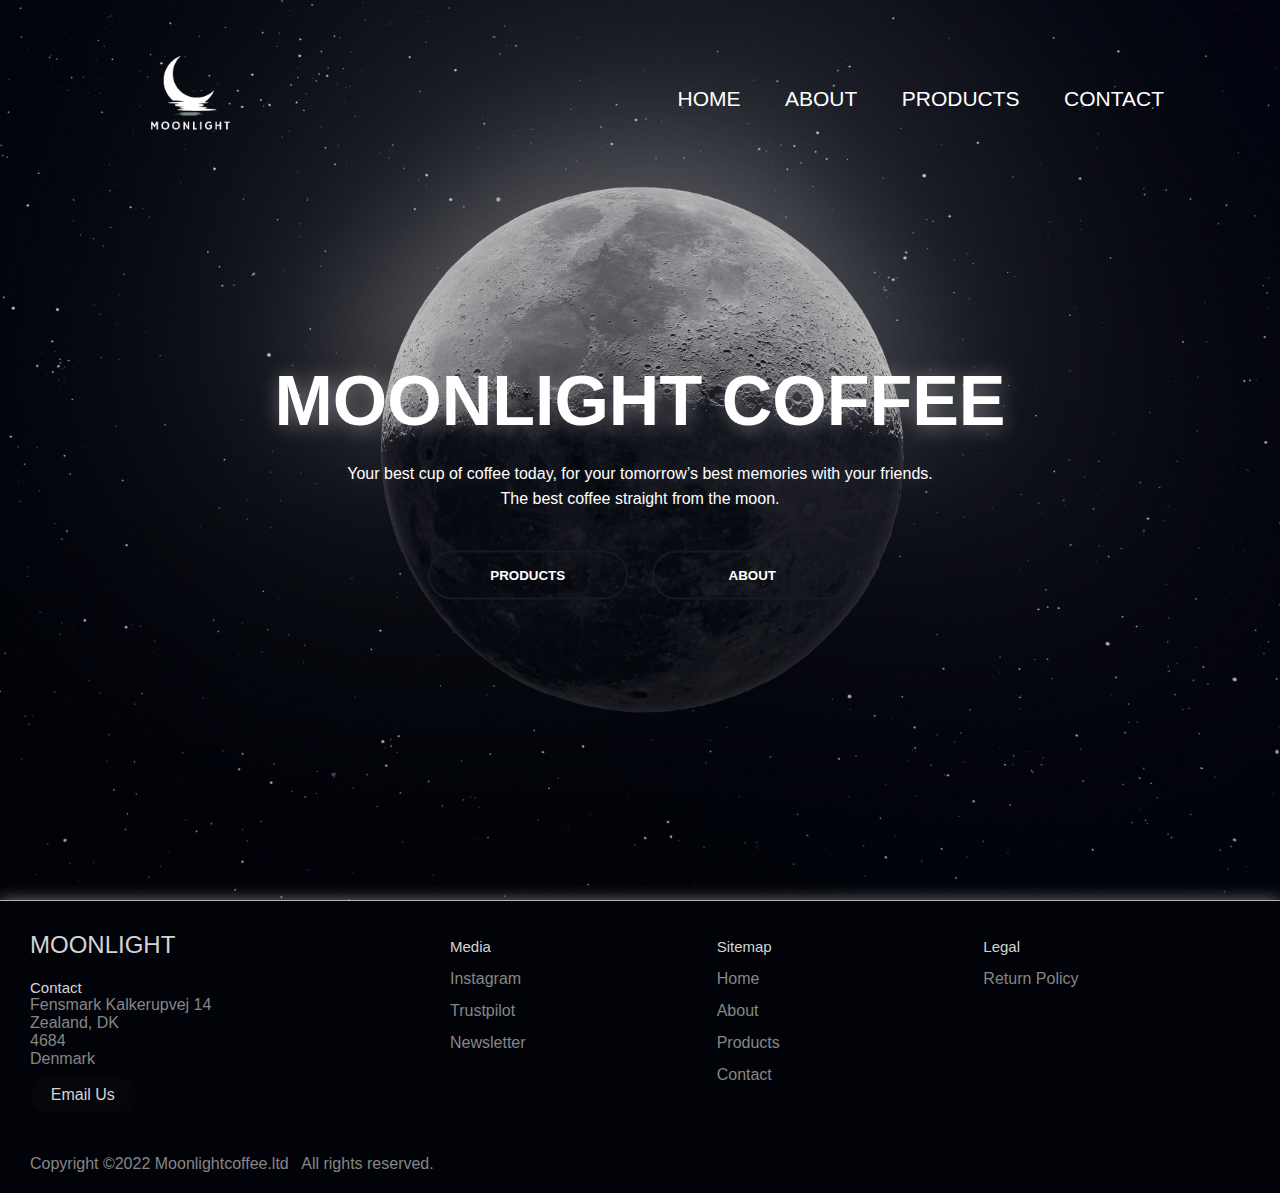
<file: Informatik/index.html>
<!DOCTYPE html>
<!--her starter vores html-->
<html>
<head>
    <!--basic stuff. siger at hjemmesiden skal bruge UTF-8 samt linker til vores style.css file. udover det siger hvad titlen på siden hedder og giver den et icon-->
    <meta charset="UTF-8"> 
    <link rel="stylesheet" href="style.css">
    <title>Home - MoonLight Coffee</title>
    <link rel="icon" href="images/moonlightnonBig.png">
</head>
<body>
    <!-- banner er en class som er en samling over alt på hjemmesiden udover footeren-->
    <div class="banner">
        <!--navvigationsbar top venstre, gør at man kan hoppe i mellem siderne på hjemmesiden-->
        <div class="navbar">
            <img onclick="document.location='index.html'" src="images/moonlightnon.png" class="logo">
            <ul>
                <!--href="" referere til vores forskellige html filler, fungere som hyperlink-->
                <li><a href="index.html">Home</a></li>
                <li><a href="about.html">About</a></li>
                <li><a href="products.html">Products</a></li>
                <li><a href="#autofoot">Contact</a></li>
            </ul>
        </div>
            <!--classen content indholder texten i midten af hjemmesiden samt de to knapper til at skiffte imellem siderne-->
            <div class="content">
                <h1>MOONLIGHT COFFEE</h1>
                <p>Your best cup of coffee today, for your tomorrow’s best memories with your friends.<br>The best coffee straight from the moon. </p>
                <div>
                    <button onclick="document.location='products.html'" type="button"><span></span>PRODUCTS</button>
                    <button onclick="document.location='about.html'" type="button"><span></span>ABOUT</button>
                </div>
            </div>
    </div>
    <!--footer er foden nederest på siden. den indholder information såsom addresse og hyperlinks til socialmedia eller vores email. -->
    <footer class="footer" id="autofoot">
        <div class="footer__addr">
          <h1 class="footer__logo">MoonLight</h1> 
          <h2>Contact</h2>
          <!--information om addresse-->
          <address>
            Fensmark Kalkerupvej 14<br>
            Zealand, DK<br>
            4684<br>
            Denmark<br>  
            <a class="footer__btn" href="mailto:moonlightcoffee.ltd@gmail.com">Email Us</a>
          </address>
        </div>
        <ul class="footer__nav">
          <li class="nav__item">
            <h2 class="nav__title">Media</h2>
            <ul class="nav__ul">
              <li>
                <a href="https://www.instagram.com/moonlightcoffee.ltd/">Instagram</a>
              </li>
              <li>
                <a href="https://www.trustpilot.com/">Trustpilot</a>
              </li>
              <li>
                <!--Newsletter er ikke linket op til noget, men er beholdt i koden som en stub-->
                <a href="#">Newsletter</a>
              </li>
            </ul>
          </li>
          <!--sitemap er en samling af hyperlinks over siden placeret i footeren, de fungere ligesom vores navbar-->
          <li class="nav__item nav__item--extra">
            <h2 class="nav__title">Sitemap</h2>
            <ul class="nav__ul nav__ul--extra">
              <li>
                <a href="index.html">Home</a>
              </li>
              <li>
                <a href="about.html">About</a>
              </li>
              <li>
                <a href="products.html">Products</a>
              </li>
              <li>
                <a href="index.html">Contact</a>
              </li>
            </ul>
          </li>
          <li class="nav__item">
            <h2 class="nav__title">Legal</h2>
            <ul class="nav__ul">
              <li>
                <a href="about.html">Return Policy</a>
              </li>
            </ul>
          </li>
        </ul>
        <!--Copyright over hjemmesiden, skal lige siges vi ikke ejer domainet "moonlightcoffee.com" eller har oprettede et firma ved navn moonlightcoffee.ltd-->
        <div class="legal">
          <p>Copyright &copy;2022 Moonlightcoffee.ltd&nbsp;&nbsp; All rights reserved.</p>
        </div>
      </footer>
</body>
</html>
<!--her slutter vores html-->
</file>
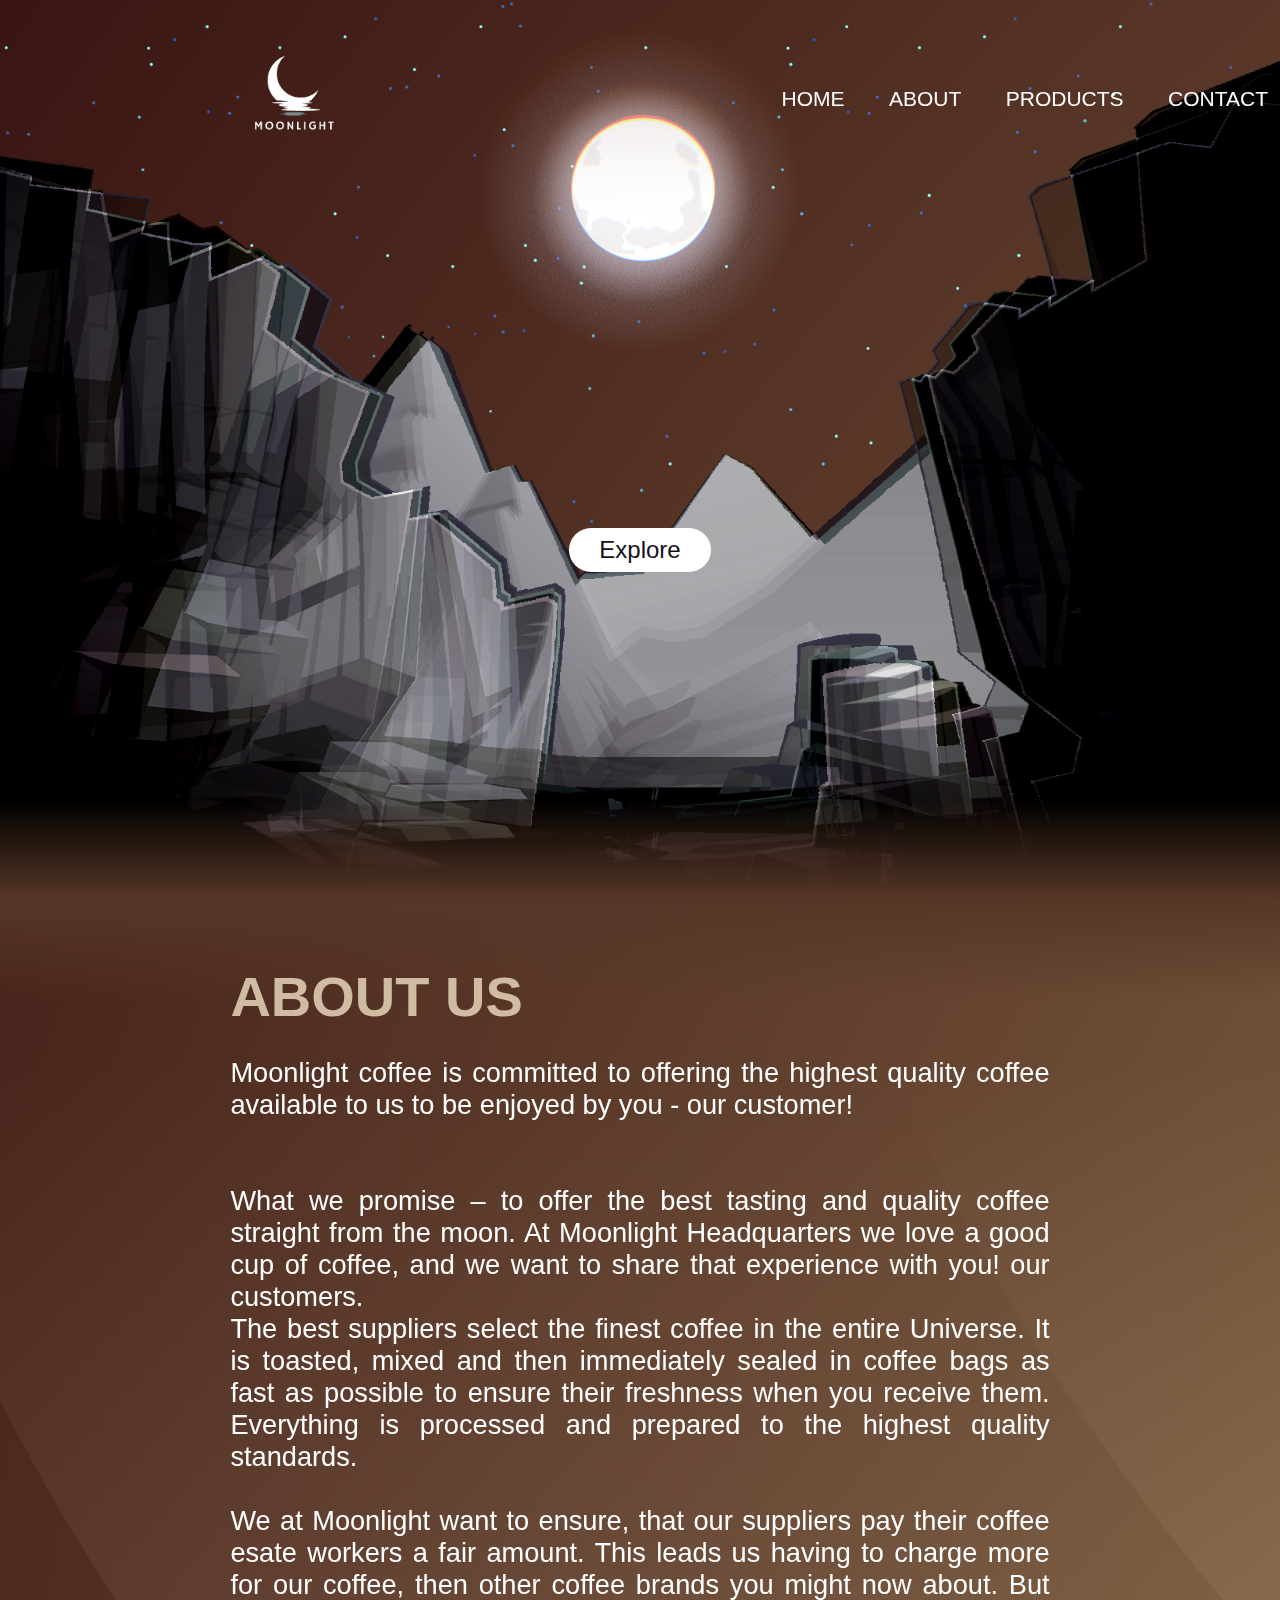
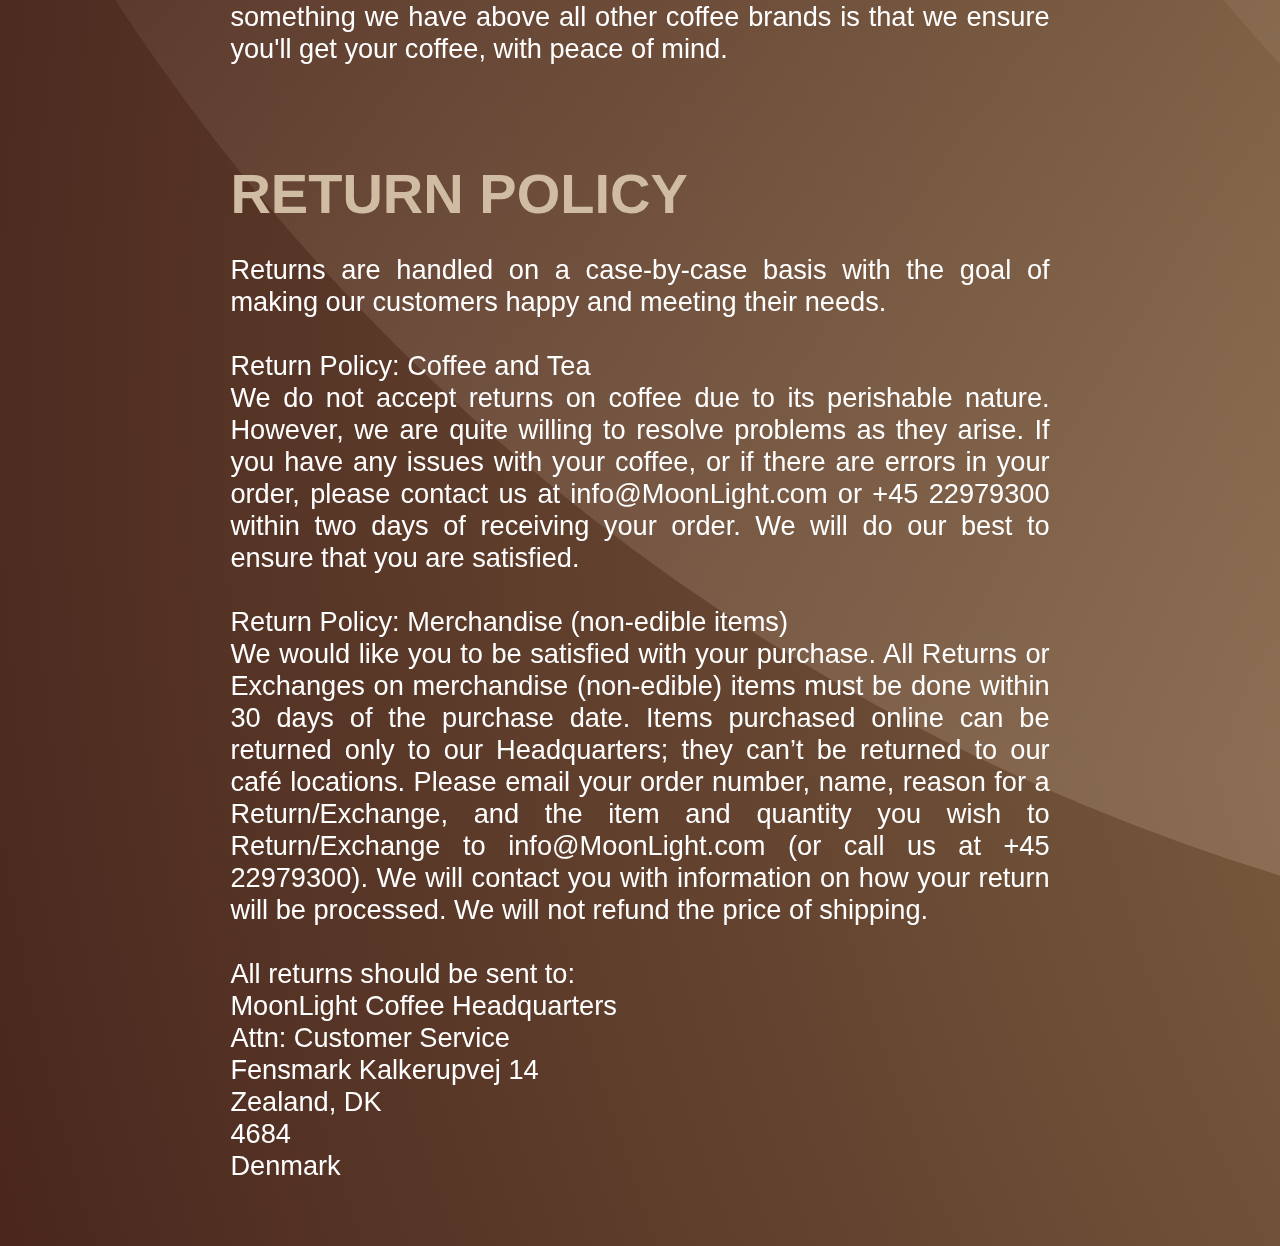
<file: Informatik/about.html>
<!DOCTYPE html>
<!--her starter vores html-->
<html>
<head>
    <!--basic stuff. siger at hjemmesiden skal bruge UTF-8 samt linker til vores style.css file. udover det siger hvad titlen på siden hedder og giver den et icon-->
    <meta charset="UTF-8">
    <link rel="stylesheet" href="aboutStyle.css">
    <link rel="icon" href="images/moonlightnonBig.png">
    <title>About - MoonLight Coffee</title>
</head>
<body>
    <div class="banner">
        <!--navvigationsbar top venstre, gør at man kan hoppe i mellem siderne på hjemmesiden-->
        <div class="navbar" id="header">
            <!--hvis du kliker på logoet så sender den dig til index (altså startsiden)-->
            <img onclick="document.location='index.html'" src="images/moonlightnon.png" class="logo">
            <ul>
                <!--href="" referere til vores forskellige html filler, fungere som hyperlink-->
                <li><a href="index.html">Home</a></li>
                <li><a href="about.html">About</a></li>
                <li><a href="products.html">Products</a></li>
                <li><a href="index.html">Contact</a></li>
            </ul>
        </div>
        <section>
            <img src="images/stars.png" id="stars">
            <img src="images/moon.png" id="moon">
            <img src="images/mountains_behind.png" id="mountains_behind">
            <h2 id="text">MoonLight</h2>
            <a href="#sec" id="btn">Explore</a>
            <img src="images/mountains_front.png" id="mountains_front">
        </section>
        <div class="sec" id="sec">
            <!--masser af text om vores produkter og morale generalt-->
            <h2>About us</h2>
            <br>
            <p>
                Moonlight coffee is committed to offering the highest quality coffee available to us to be enjoyed by you - our customer!<br><br><br>
                What we promise – to offer the best tasting and quality coffee straight from the moon. 
                At Moonlight Headquarters we love a good cup of coffee, and we want to share that experience with you! our customers.<br>
                The best suppliers select the finest coffee in the entire Universe. It is toasted, mixed and then immediately sealed in coffee 
                bags as fast as possible to ensure their freshness when you receive them. Everything is processed and prepared to the highest 
                quality standards.<br><br>
                We at Moonlight want to ensure, that our suppliers pay their coffee esate workers a fair amount. This leads us having to
                charge more for our coffee, then other coffee brands you might now about. But something we have above all other coffee brands
                is that we ensure you'll get your coffee, with peace of mind.<br><br><br><br>
            </p>
                <h2>
                    Return Policy
                </h2>
                <br>
            <p>
                Returns are handled on a case-by-case basis with the goal of making our customers happy and meeting their needs.
                <br><br>
                Return Policy: Coffee and Tea<br>
                We do not accept returns on coffee due to its perishable nature. However, we are quite willing to resolve problems as they arise. 
                If you have any issues with your coffee, or if there are errors in your order, please contact us at info@MoonLight.com or +45 22979300 
                within two days of receiving your order. We will do our best to ensure that you are satisfied.<br><br>
                Return Policy: Merchandise (non-edible items)<br>
                We would like you to be satisfied with your purchase. All Returns or Exchanges on merchandise (non-edible) items must be done within 30 days 
                of the purchase date. Items purchased online can be returned only to our Headquarters; they can’t be returned to our café locations. Please 
                email your order number, name, reason for a Return/Exchange, and the item and quantity you wish to Return/Exchange to info@MoonLight.com 
                (or call us at +45 22979300). We will contact you with information on how your return will be processed. We will not refund the price of shipping.
                <br><br>
                All returns should be sent to:<br>
                MoonLight Coffee Headquarters<br>
                Attn: Customer Service<br>
                Fensmark Kalkerupvej 14<br>
                Zealand, DK<br>
                4684<br>
                Denmark
            </p>
        </div>

        <script>
            // variabler som vi bruger til at ændre deres position
            let stars = document.getElementById("stars");
            let moon = document.getElementById("moon");
            let mountains_behind = document.getElementById("mountains_behind");
            let text = document.getElementById("text");
            let btn = document.getElementById("btn");
            let mountains_front = document.getElementById("mountains_front");
            let header = document.getElementById("header");
            // hvis man bruge mussehjulet så køre functionen
            window.addEventListener("scroll", function(){
                // value er det samme som mussehjulets y værdi så op et negativt og ned er positivt
                let value = window.scrollY;
                // bestemmer hvad vores variabler skal gørem i det her tilfæde gange værdien af vores musse input med 0.35 + px for at kunne få den værdi i px så man kan bruge den til at rykke vores grafiske komponeter.
                stars.style.left = value * 0.35 + "px";
                moon.style.top = value * 1.05 + "px";
                mountains_behind.style.top = value * 0.5 + "px";
                mountains_front.style.top = value * 0 + "px";
                text.style.marginRight = value * 3 + "px";
                text.style.marginTop = value * 1.4 + "px";
                btn.style.marginTop = value * 1.6 + "px";
                header.style.top = value * 0.5 + "px";
            })
        </script>
    </div>
</body>
</html>
</file>
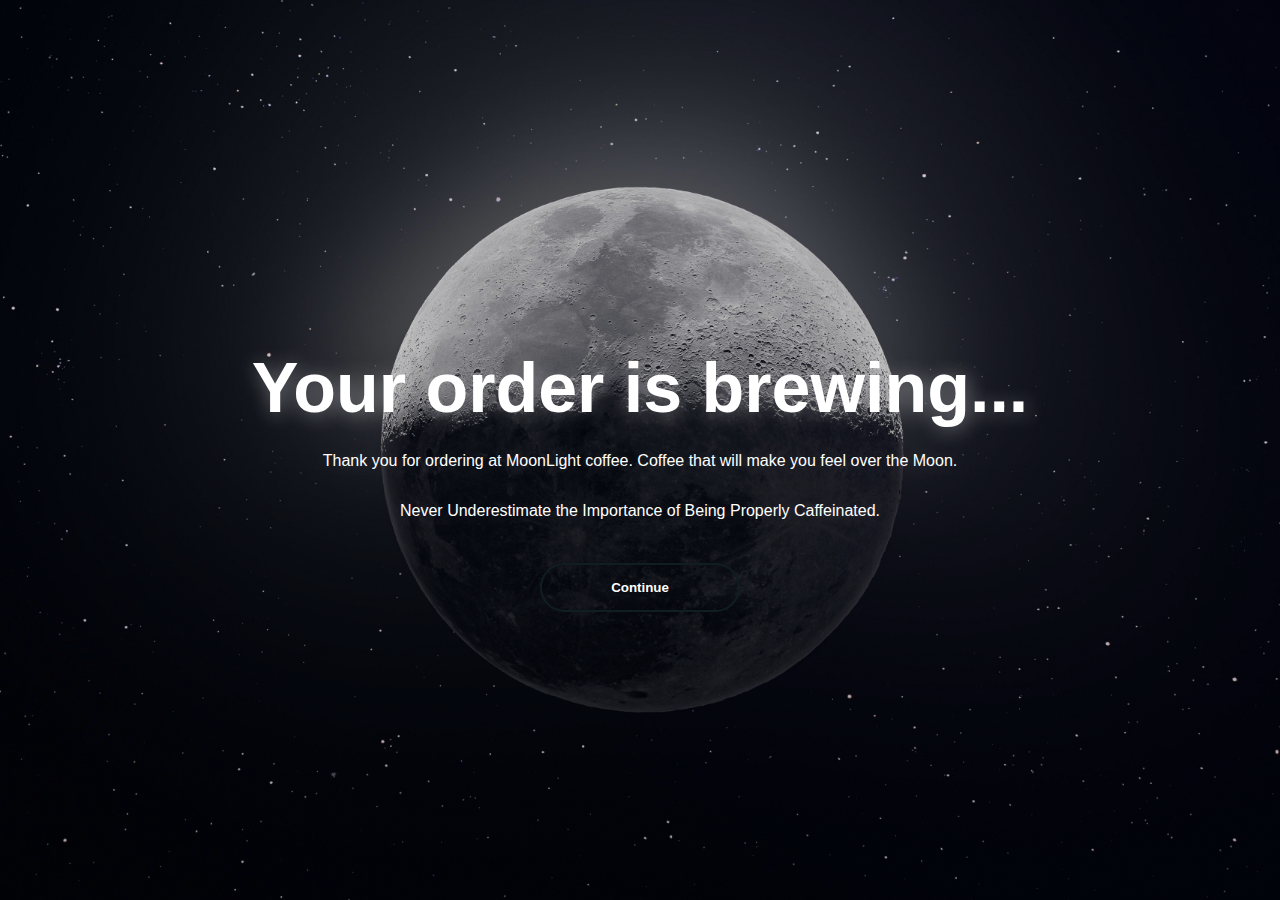
<file: Informatik/confirmation.html>
<!DOCTYPE html>
<html>
<head>
    <meta charset="UTF-8"> 
    <link rel="stylesheet" href="style.css">
    <link rel="icon" href="images/moonlightnonBig.png">
    <title>Home - MoonLight Coffee</title>
</head>
<body>
    <div class="banner">
            <div class="content">
                <h1>Your order is brewing...</h1>
                <p>Thank you for ordering at MoonLight coffee. Coffee that will make you feel over the Moon. <br><br> Never Underestimate the Importance of Being Properly Caffeinated.</p>
                <div>
                    <button onclick="document.location='index.html'" type="button"><span></span>Continue</button>
                </div>
            </div>
    </div>
</body>
</html>
</file>
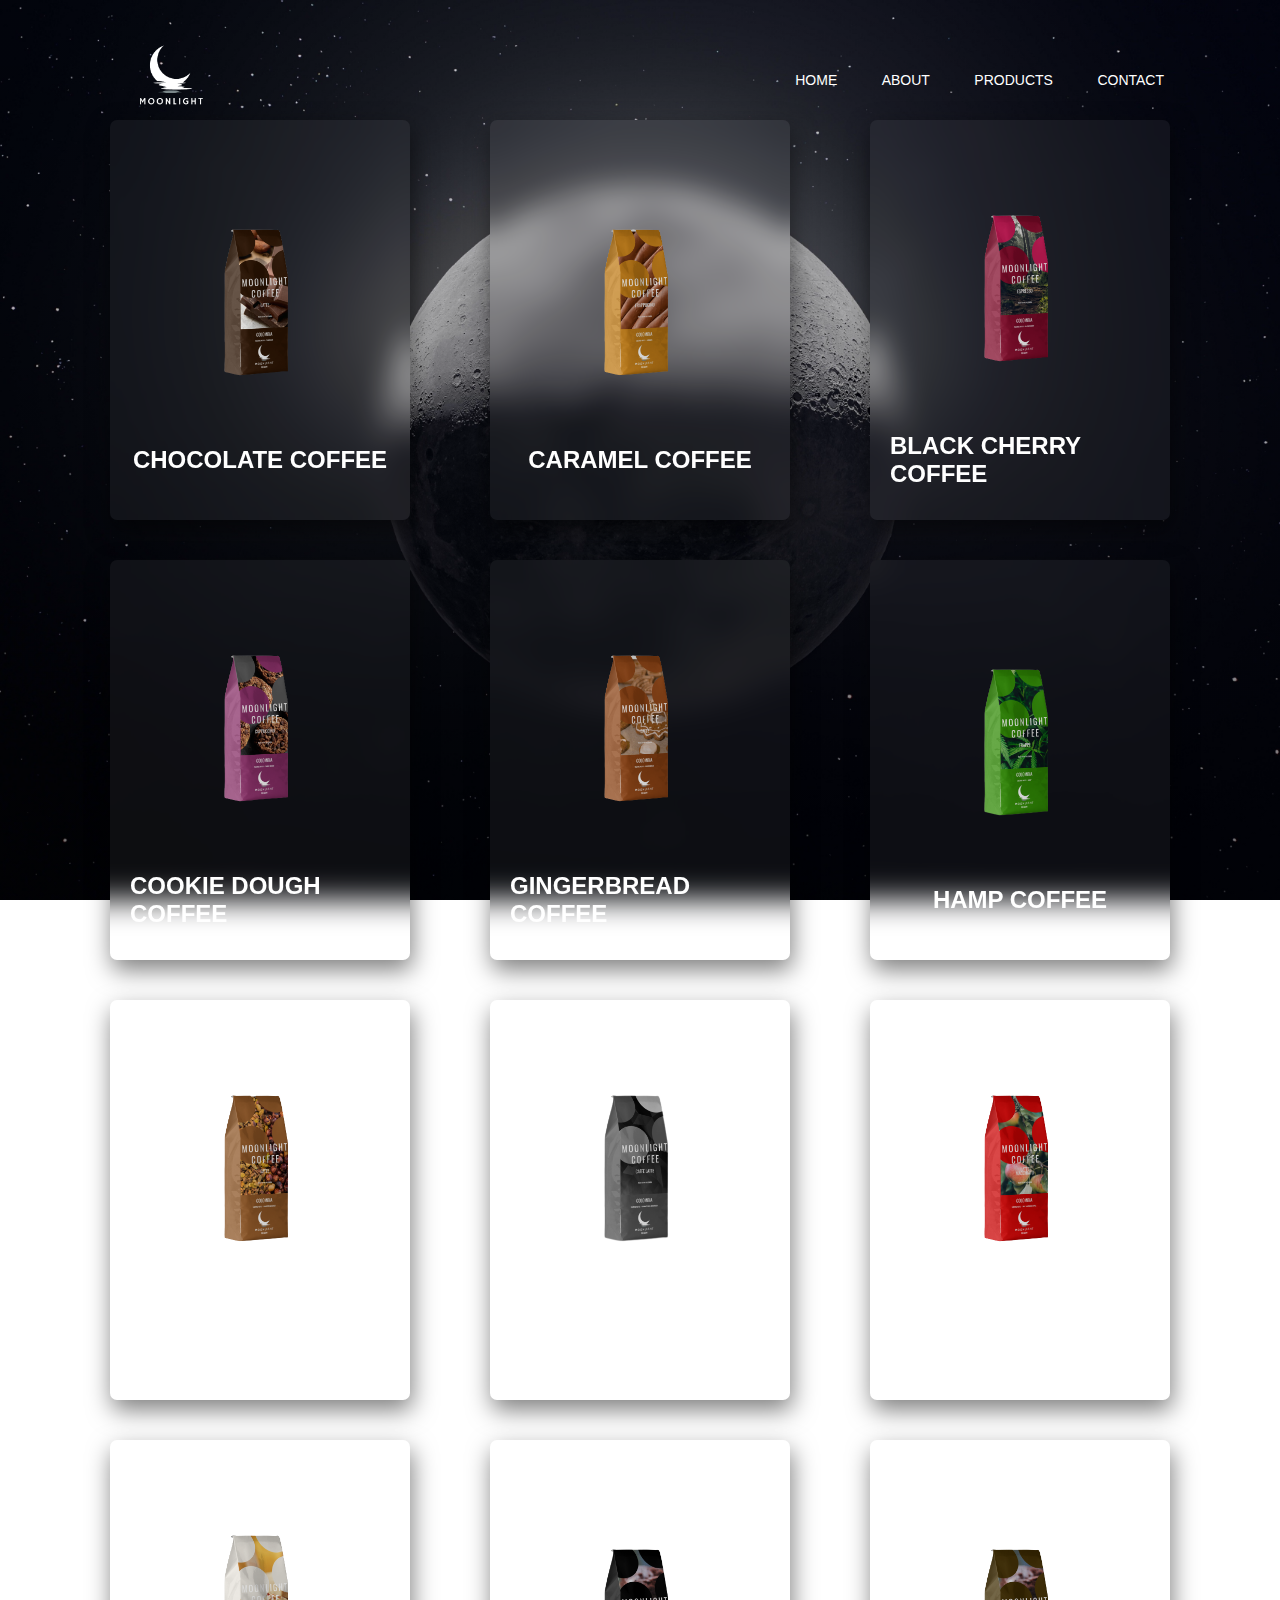
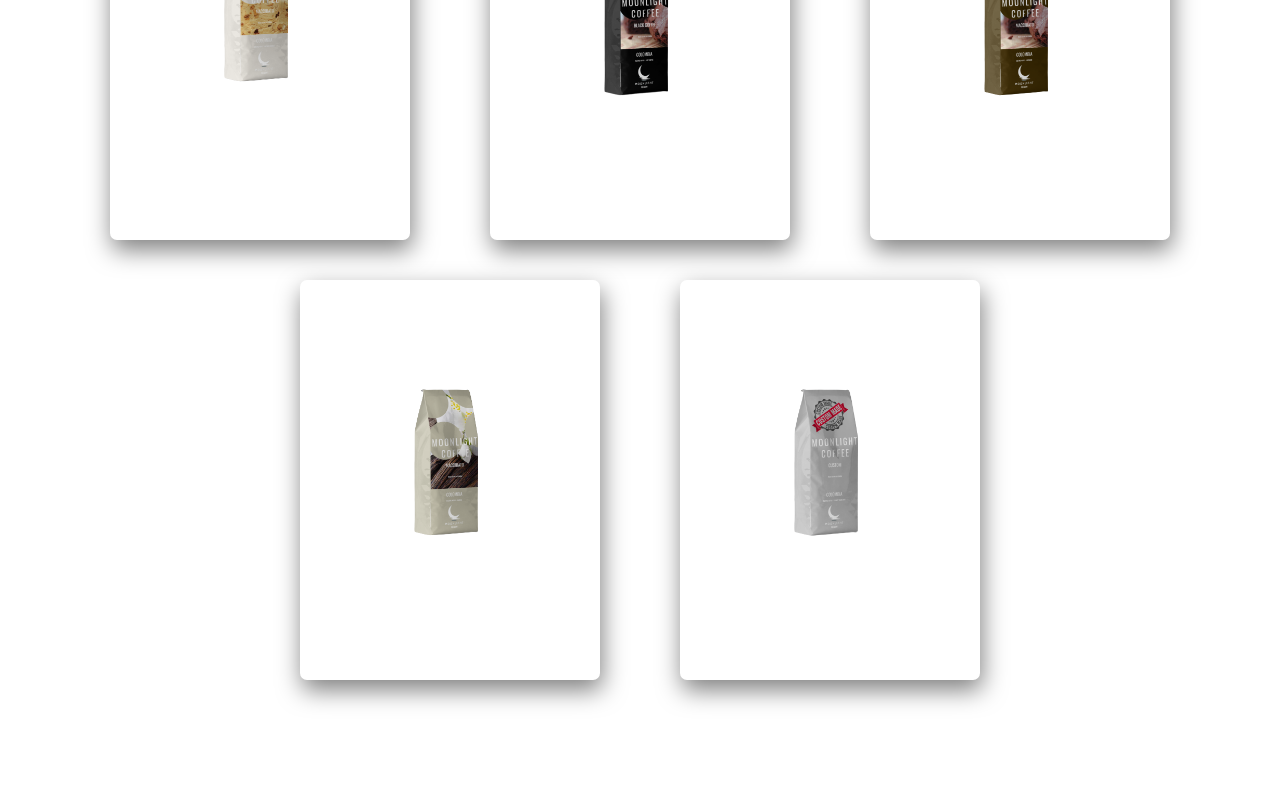
<file: Informatik/products.html>
<!DOCTYPE html>
<!--her starter vores html-->
<html>
<head>
    <!--basic stuff. siger at hjemmesiden skal bruge UTF-8 samt linker til vores style.css file. udover det siger hvad titlen på siden hedder og giver den et icon-->
    <meta charset="UTF-8">
    <link rel="stylesheet" href="styleProduct.css">
    <link rel="icon" href="images/moonlightnonBig.png">
    <title>Procucts - MoonLight Coffee</title>
    <div class="banner">
        <!--navvigationsbar top venstre, gør at man kan hoppe i mellem siderne på hjemmesiden-->
        <div class="navbar">
            <!--hvis du kliker på logoet så sender den dig til index (altså startsiden)-->
            <img onclick="href='index.html'" src="images/moonlightnon.png" class="logo">
            <ul>
                <!--href="" referere til vores forskellige html filler, fungere som hyperlink-->
                <li><a href="index.html">Home</a></li>
                <li><a href="about.html">About</a></li>
                <li><a href="products.html">Products</a></li>
                <li><a href="index.html">Contact</a></li>
            </ul>
        </div>
    </div>
</head>
<body>
    <section>
        <!--her er der en masse divs så man nemmere kan holde styr og manipulere med med de forskellige classes-->
        <div class="container">
            <div class="card">
                <div class="imgBx">
                    <img src="images/coffe_chocolate.png" alt="chocolate coffee">
                    <h2>chocolate coffee</h2>
                </div>
                <div class="content">
                    <div class="size">
                        <h3>Size:</h3>
                        <span>S</span>
                        <span>M</span>
                        <span>L</span>
                        <span>XL</span>
                    </div>
                    <div class="taste">
                        <h3>Taste:</h3>
                        <span></span>
                        <span></span>
                        <span></span>
                    </div>
                    <a href="confirmation.html">Order Now</a>
                </div>
            </div>
            <!--det samme bare en ny kaffe-->
            <div class="card">
                <div class="imgBx">
                    <img src="images/coffe_caramel.png" alt="caramel coffee">
                    <h2>caramel coffee</h2>
                </div>
                <div class="content">
                    <div class="size">
                        <h3>Size:</h3>
                        <span>S</span>
                        <span>M</span>
                        <span>L</span>
                        <span>XL</span>
                    </div>
                    <div class="taste">
                        <h3>Taste:</h3>
                        <span></span>
                        <span></span>
                        <span></span>
                    </div>
                    <a href="confirmation.html">Order Now</a>
                </div>
            </div>
            <!--det samme bare en ny kaffe-->
            <div class="card">
                <div class="imgBx">
                    <img src="images/coffe_black_cherry.png" alt="black cherry coffee">
                    <h2>black cherry coffee</h2>
                </div>
                <div class="content">
                    <div class="size">
                        <h3>Size:</h3>
                        <span>S</span>
                        <span>M</span>
                        <span>L</span>
                        <span>XL</span>
                    </div>
                    <div class="taste">
                        <h3>Taste:</h3>
                        <span></span>
                        <span></span>
                        <span></span>
                    </div>
                    <a href="confirmation.html">Order Now</a>
                </div>
            </div>
            <!--det samme bare en ny kaffe-->
            <div class="card">
                <div class="imgBx">
                    <img src="images/coffe_cookie_dough.png" alt="cookie dough coffee">
                    <h2>cookie dough coffee</h2>
                </div>
                <div class="content">
                    <div class="size">
                        <h3>Size:</h3>
                        <span>S</span>
                        <span>M</span>
                        <span>L</span>
                        <span>XL</span>
                    </div>
                    <div class="taste">
                        <h3>Taste:</h3>
                        <span></span>
                        <span></span>
                        <span></span>
                    </div>
                    <a href="confirmation.html">Order Now</a>
                </div>
            </div>
            <!--det samme bare en ny kaffe-->
            <div class="card">
                <div class="imgBx">
                    <img src="images/coffe_gingerbread.png" alt="gingerbread coffee">
                    <h2>gingerbread coffee</h2>
                </div>
                <div class="content">
                    <div class="size">
                        <h3>Size:</h3>
                        <span>S</span>
                        <span>M</span>
                        <span>L</span>
                        <span>XL</span>
                    </div>
                    <div class="taste">
                        <h3>Taste:</h3>
                        <span></span>
                        <span></span>
                        <span></span>
                    </div>
                    <a href="confirmation.html">Order Now</a>
                </div>
            </div>
            <!--det samme bare en ny kaffe-->
            <div class="card">
                <div class="imgBx">
                    <img src="images/coffe_hamp.png" alt="hamp coffee">
                    <h2>hamp coffee</h2>
                </div>
                <div class="content">
                    <div class="size">
                        <h3>Size:</h3>
                        <span>S</span>
                        <span>M</span>
                        <span>L</span>
                        <span>XL</span>
                    </div>
                    <div class="taste">
                        <h3>Taste:</h3>
                        <span></span>
                        <span></span>
                        <span></span>
                    </div>
                    <a href="confirmation.html">Order Now</a>
                </div>
            </div>
            <!--det samme bare en ny kaffe-->
            <div class="card">
                <div class="imgBx">
                    <img src="images/coffe_roasted_hazelnut.png" alt="roasted hazelnut coffee">
                    <h2>roasted hazelnut coffee</h2>
                </div>
                <div class="content">
                    <div class="size">
                        <h3>Size:</h3>
                        <span>S</span>
                        <span>M</span>
                        <span>L</span>
                        <span>XL</span>
                    </div>
                    <div class="taste">
                        <h3>Taste:</h3>
                        <span></span>
                        <span></span>
                        <span></span>
                    </div>
                    <a href="confirmation.html">Order Now</a>
                </div>
            </div>
            <!--det samme bare en ny kaffe-->
            <div class="card">
                <div class="imgBx">
                    <img src="images/coffe_rockmelon_cinnamon.png" alt="rockmelon & cinnamon coffee">
                    <h2>rockmelon & cinnamon coffee</h2>
                </div>
                <div class="content">
                    <div class="size">
                        <h3>Size:</h3>
                        <span>S</span>
                        <span>M</span>
                        <span>L</span>
                        <span>XL</span>
                    </div>
                    <div class="taste">
                        <h3>Taste:</h3>
                        <span></span>
                        <span></span>
                        <span></span>
                    </div>
                    <a href="confirmation.html">Order Now</a>
                </div>
            </div>
            <!--det samme bare en ny kaffe-->
            <div class="card">
                <div class="imgBx">
                    <img src="images/coffe_true_american_apple.png" alt="true american apple coffee">
                    <h2>true american apple coffee</h2>
                </div>
                <div class="content">
                    <div class="size">
                        <h3>Size:</h3>
                        <span>S</span>
                        <span>M</span>
                        <span>L</span>
                        <span>XL</span>
                    </div>
                    <div class="taste">
                        <h3>Taste:</h3>
                        <span></span>
                        <span></span>
                        <span></span>
                    </div>
                    <a href="confirmation.html">Order Now</a>
                </div>
            </div>
            <!--det samme bare en ny kaffe-->
            <div class="card">
                <div class="imgBx">
                    <img src="images/coffe_french_nougat.png" alt="french nougat coffee">
                    <h2>french nougat coffee</h2>
                </div>
                <div class="content">
                    <div class="size">
                        <h3>Size:</h3>
                        <span>S</span>
                        <span>M</span>
                        <span>L</span>
                        <span>XL</span>
                    </div>
                    <div class="taste">
                        <h3>Taste:</h3>
                        <span></span>
                        <span></span>
                        <span></span>
                    </div>
                    <a href="confirmation.html">Order Now</a>
                </div>
            </div>
            <!--det samme bare en ny kaffe-->
            <div class="card">
                <div class="imgBx">
                    <img src="images/coffe_black.png" alt="black coffee">
                    <h2>black coffee</h2>
                </div>
                <div class="content">
                    <div class="size">
                        <h3>Size:</h3>
                        <span>S</span>
                        <span>M</span>
                        <span>L</span>
                        <span>XL</span>
                    </div>
                    <div class="taste">
                        <h3>Taste:</h3>
                        <span></span>
                        <span></span>
                        <span></span>
                    </div>
                    <a href="confirmation.html">Order Now</a>
                </div>
            </div>
            <!--det samme bare en ny kaffe-->
            <div class="card">
                <div class="imgBx">
                    <img src="images/coffe_brownie.png" alt="brownie coffee">
                    <h2>brownie coffee</h2>
                </div>
                <div class="content">
                    <div class="size">
                        <h3>Size:</h3>
                        <span>S</span>
                        <span>M</span>
                        <span>L</span>
                        <span>XL</span>
                    </div>
                    <div class="taste">
                        <h3>Taste:</h3>
                        <span></span>
                        <span></span>
                        <span></span>
                    </div>
                    <a href="confirmation.html">Order Now</a>
                </div>
            </div>
            <!--det samme bare en ny kaffe-->
            <div class="card">
                <div class="imgBx">
                    <img src="images/coffe_vanilla.png" alt="vanilla coffee">
                    <h2>vanilla coffee</h2>
                </div>
                <div class="content">
                    <div class="size">
                        <h3>Size:</h3>
                        <span>S</span>
                        <span>M</span>
                        <span>L</span>
                        <span>XL</span>
                    </div>
                    <div class="taste">
                        <h3>Taste:</h3>
                        <span></span>
                        <span></span>
                        <span></span>
                    </div>
                    <a href="confirmation.html">Order Now</a>
                </div>
            </div>
            <!--det samme bare en ny kaffe-->
            <div class="card">
                <div class="imgBx">
                    <img src="images/coffe_custom.png" alt="custom coffee">
                    <h2>custom coffee</h2>
                </div>
                <div class="content">
                    <div class="size">
                        <h3>Size:</h3>
                        <span>S</span>
                        <span>M</span>
                        <span>L</span>
                        <span>XL</span>
                    </div>
                    <div class="taste">
                        <h3>Taste:</h3>
                        <span></span>
                        <span></span>
                        <span></span>
                    </div>
                    <a href="confirmation.html">Order Now</a>
                </div>
            </div>
        </div>
    </section>
</body>
</html>
</file>
<file: Informatik/style.css>
*{
    margin: 0;
    padding: 0;
    font-family: sans-serif;
    scroll-behavior: smooth;
    
}
.banner{
    width: 100%;
    height: 100vh;
    background-image: linear-gradient(rgba(0,0,0,0.15),rgba(0,0,0,0.35)),url(images/moon2.jpg);
    background-size: cover;
    background-position: center;
    z-index: 1;
}
.navbar{
    width: 85%;
    margin: auto;
    padding: 5px 0;
    display: flex;
    align-items: center;
    justify-content: space-between;
}
.logo{
    width: 188px;
    cursor: pointer;
    z-index: 1;
}
.navbar ul li{
    list-style: none;
    display: inline-block;
    margin: 0 20px;
    position: relative;
}
.navbar ul li a{
    text-decoration: none;
    color: #fff;
    text-transform: uppercase;
    font-size: 21px;
}
.navbar ul li::after{
    content: '';
    height: 3px;
    width: 0;
    background: #101E22;
    position: absolute;
    left: 0;
    bottom: -10px;
    transition: 0.5s;
    box-shadow: 0px 0px 10px rgba(255, 255, 255, 0.45);
}
.navbar ul li:hover::after{
    width: 100%;
    
}
.content{
    width: 100%;
    position: absolute;
    top: 50%;
    transform: translateY(-50%);
    text-align: center;
    color: #fff;
    
}
.content h1{
    font-size: 70px;
    margin-top: 80px;
    text-shadow: 2px 2px 20px rgba(255, 255, 255, 0.40);
}
.content p{
    margin: 20px auto;
    font-weight: 100;
    line-height: 25px;
    text-shadow: 2px 2px 20px rgba(255, 255, 255, 0.25);
}
button{
    width: 200px;
    padding: 15px 0;
    text-align: center;
    margin: 20px 10px;
    border-radius: 25px;
    font-weight: bold;
    border: 2px solid #101E22;
    background: transparent;
    color: #fff;
    cursor: pointer;
    position: relative;
    overflow: hidden;
}
span{
    background: #101E22;
    height: 100%;
    width: 0%;
    border-radius: 25px;
    position: absolute;
    left: 0;
    bottom: 0;
    z-index: -1;
    transition: 0.5s;
    box-shadow: 0px 0px 45px rgba(255, 255, 255, 0.75);
}
button:hover span{
    width: 100%;
}
button:hover{
    border: none;
    box-shadow: 0px 0px 25px rgba(255, 255, 255, 0.35);
    text-shadow: 1px 1px 8px rgba(255, 255, 255, 0.45);
    transition: 0.5s;
}

/* Det her er footer*/

.footer{
    display: flex;
    flex-flow: row wrap;
    padding: 30px 30px 20px 30px;
    color: #d4d4d4;
    background-color: #010308;
    border-top: 1px solid #b3b3b3;
    box-shadow: 0px 0px 15px rgba(255, 255, 255, 0.45);
}
.footer > *{
    flex:  1 100%;
}
.footer__addr{
    margin-right: 1.25em;
    margin-bottom: 2em;
}
.footer__logo{
    font-family: sans-serif;
    font-weight: 400;
    text-transform: uppercase;
    font-size: 1.5rem;
}
.footer__addr h2{
    margin-top: 1.3em;
    font-size: 15px;
    font-weight: 400;
}
.nav__title{
    font-weight: 400;
    font-size: 15px;
}
.footer address{
    font-style: normal;
    color: #868686;
}
.footer__btn{
    display: flex;
    align-items: center;
    justify-content: center;
    height: 36px;
    max-width: max-content;
    background-color: rgba(61, 61, 61, 0.07);
    border-radius: 100px;
    color: #d4d4d4;
    line-height: 0;
    margin: 0.6em 0;
    font-size: 1rem;
    padding: 0 1.3em;
    transition: 0.5s;
}
.footer__btn:hover{
    background-color: rgba(61, 61, 61, 0.250);
    text-shadow: 1px 1px 3px rgba(255, 255, 255, 0.35);
    box-shadow: 0 0 10px rgba(255, 255, 255, 0.35);
}

.footer ul{
    list-style: none;
    padding-left: 0;
}
  
.footer li{
    line-height: 2em;
}
  
.footer a{
    text-decoration: none;
}
  
.footer__nav{
    display: flex;
      flex-flow: row wrap;
}
  
.footer__nav > *{
    flex: 1 50%;
    margin-right: 1.25em;
}
  
.nav__ul a{
    color: #868686;
}
  
.nav__ul--extra{
    column-count: 1;
    column-gap: 1.25em;
}
  
.legal{
    display: flex;
    flex-wrap: wrap;
    color: #868686;
}

.footer__nav > *{
    flex: 1;
}
    
.nav__item--extra{
    flex-grow: 1;
}
    
.footer__addr{
    flex: 1 0px;
}
    
.footer__nav{
    flex: 2 0px;
}
</file>
<file: Informatik/aboutStyle.css>
*{
    margin: 0;
    padding: 0;
    box-sizing: border-box;
    font-family: sans-serif;
    scroll-behavior: smooth;
}
.navbar{
    width: 85%;
    padding: 5px 0;
    margin: 0px 200px;
    display: flex;
    align-items: center;
    justify-content: space-between;
    z-index: 10000;
    position: absolute;
    top: 0;
    left: 0;
}
.logo{
    width: 188px;
    cursor: pointer;
}
.navbar ul li{
    list-style: none;
    display: inline-block;
    margin: 0 20px;
    position: relative;
}
.navbar ul li a{
    text-decoration: none;
    color: #fff;
    text-transform: uppercase;
    font-size: 21px;
}

.navbar ul li::after{
    content: '';
    height: 3px;
    width: 0;
    background: #101E22;
    position: absolute;
    left: 0;
    bottom: -10px;
    transition: 0.5s;
}
.navbar ul li:hover::after{
    width: 100%;
}

/* Det her er paralax effekt*/

body{
    min-height: 100vh;
    overflow-x: hidden;
    background-color: #330D0D;
    /* vi brugte en hjemmeside til at lave vores baggrund, grunden til det er fordi at den fylder hele siden så vi skulle bruge en filtype som ikke blev pixeleret. vi valgte at gå med SVG/vektor hjemmesiden lavede billedet om til en text streng som er den nedeunder den her kommentar.*/
    background-image: url("data:image/svg+xml,%3Csvg xmlns='http://www.w3.org/2000/svg' width='100%25' height='100%25' viewBox='0 0 800 400'%3E%3Cdefs%3E%3CradialGradient id='a' cx='396' cy='281' r='514' gradientUnits='userSpaceOnUse'%3E%3Cstop offset='0' stop-color='%23A89060'/%3E%3Cstop offset='1' stop-color='%23330D0D'/%3E%3C/radialGradient%3E%3ClinearGradient id='b' gradientUnits='userSpaceOnUse' x1='400' y1='148' x2='400' y2='333'%3E%3Cstop offset='0' stop-color='%23F0D8C0' stop-opacity='0'/%3E%3Cstop offset='1' stop-color='%23F0D8C0' stop-opacity='0.5'/%3E%3C/linearGradient%3E%3C/defs%3E%3Crect fill='url(%23a)' width='800' height='400'/%3E%3Cg fill-opacity='0.35'%3E%3Ccircle fill='url(%23b)' cx='267.5' cy='61' r='300'/%3E%3Ccircle fill='url(%23b)' cx='532.5' cy='61' r='300'/%3E%3Ccircle fill='url(%23b)' cx='400' cy='30' r='300'/%3E%3C/g%3E%3C/svg%3E");
    background-size: cover;
}
section{
    position: relative;
    width: 100%;
    height: 100vh;
    padding: 100px;
    display: flex;
    justify-content: center;
    align-items: center;
    overflow: hidden;
}
section::before{
    content: '';
    position: absolute;
    bottom: 0;
    width: 100%;
    height: 100px;
    background: linear-gradient(to top,#563727,transparent);
    z-index: 1000;
}
section img{
    position: absolute;
    top: 0;
    left: 0;
    width: 100%;
    height: 100%;
    object-fit: cover;
    pointer-events: none;
}
section img#moon{
    mix-blend-mode: screen;
}
section img#mountains_front{
    z-index: 10;
}
#text{
    position: absolute;
    color: #fff;
    white-space: nowrap;
    font-size: 7.5vw;
    z-index: 9;
    right: -350px;
    text-shadow: 2px 2px 55px rgba(255, 255, 255, 0.45);
}
#btn{
    text-decoration: none;
    display: inline-block;
    padding: 8px 30px;
    border-radius: 40px;
    background: #fff;
    color: #14111b;
    font-size: 1.5em;
    z-index: 9;
    transform: translateY(100px);
}
#btn:hover{
    box-shadow: 2px 5px 25px rgba(243, 243, 243, 0.9);
    text-shadow: 2px 2px 5px rgba(0, 0, 0, 0.7);
    transition: 0.5s;
}
.sec{
    
    position: relative;
    padding: 5% 18%;
    background: linear-gradient(to bottom,#563727 0px,transparent 100px);
    
    align-items: center;
}
.sec h2{
    font-size: 3.5em;
    margin-bottom: 10px;
    color: rgb(207, 188, 163);
    text-transform: uppercase;
}
.sec p{
    font-size: 1.7em;
    color: #fff;
    width: 100%;
    text-align: justify;
}
</file>
<file: Informatik/styleProduct.css>
*{
    margin: 0;
    padding: 0;
    box-sizing: border-box;
    font-family: sans-serif;
    scroll-behavior: smooth;
}
section{
    display: flex;
    justify-content: center;
    align-items: center;
    min-height: 100vh;
    background-image: linear-gradient(rgba(0,0,0,0.15),rgba(0,0,0,0.55)),url(images/moon2.jpg);
    background-attachment: fixed;
    background-size: cover;
    background-position: center;
    overflow: hidden;
    padding: 100px 20px;
    box-sizing: border-box;
}
.container{
    position: relative;
    z-index: 10;
    display: flex;
    justify-content: center;
    align-items: center;
    flex-wrap: wrap;
}
.container .card{
    position: relative;
    width: 300px;
    height: 400px;
    margin: 20px 40px;
    display: flex;
    justify-content: center;
    align-items: center;
    flex-direction: column;
    background: rgba(255, 255, 255, 0.05);
    box-shadow: 2px 10px 25px rgba(0, 0, 0, 0.5);
    backdrop-filter: blur(15px);
    border-radius: 7px;
}
.container .card .imgBx{
    position: relative;
    display: flex;
    justify-content: center;
    align-items: center;
    flex-direction: column;
    padding: 20px;
    transition: 0.5s ease-in-out;
}
.container .card:hover .imgBx{
    transform: translateY(-150px);
}
.container .card .imgBx img{
    max-width: 100%;
    margin: 0 0 20px;
    transition: 0.5s ease-in-out;
}
.container .card:hover .imgBx img{
    transform: translate(-20px, -40px) rotate(-25deg) scale(1.6);
}
.container .card .imgBx h2{
    color: #fff;
    font-weight: 600;
    text-transform: uppercase;
}
.container .card .content{
    position: absolute;
    bottom: 20px;
    display: flex;
    justify-content: center;
    align-items: center;
    flex-direction: column;
    transition: 0.5s ease-in-out;
    opacity: 0;
    visibility: hidden;
}
.container .card:hover .content{
    opacity: 1;
    visibility: visible;
    transform: translateY(-50px);
}
.container .card .content .size,
.container .card .content .taste{
    display: flex;
    justify-content: center;
    align-items: center;
    padding: 8px 20px;
}
.container .card .content .size h3,
.container .card .content .taste h3{
    color: #fff;
    font-weight: 300;
    font-size: 14px;
    text-transform: uppercase;
    letter-spacing: 2px;
    margin-right: 10px;
}
.container .card .content .size span{
    width: 26px;
    height: 26px;
    text-align: center;
    line-height: 24px;
    display: inline-block;
    color: #111;
    background: #fff;
    border-radius: 4px;
    font-size: 14px;
    margin: 0 5px;
    font-weight: 500;
    transition: 0.5s;
    cursor: pointer;
}
.container .card .content .size span:hover{
    background: #3d2d23;
    color:#f0e9e5 ;
}
.container .card .content .taste span{
    width: 20px;
    height: 20px;
    background: #fff8dc;
    border-radius: 50%;
    margin: 0 5px;
    border: 2px solid #fff;
    box-sizing: border-box;
    cursor: pointer;
}
.container .card .content .taste span:nth-child(2){
    background: #ffd9b6;
}
.container .card .content .taste span:nth-child(3){
    background: #7e5929;
}
.container .card .content .taste span:nth-child(4){
    background: #180e00;
}
.container .card .content a{
    position: relative;
    top: 10px;
    display: inline-block;
    padding: 12px 30px;
    background: #fff;
    border-radius: 40px;
    font-weight: 600;
    letter-spacing: 1px;
    color: #111;
    text-decoration: none;
    text-transform: uppercase;
}
.banner{
    width: 100%;
    height: 0px;
}
.navbar{
    width: 85%;
    margin: auto;
    padding: 5px 0;
    display: flex;
    align-items: center;
    justify-content: space-between;
}
.logo{
    width: 150px;
    cursor: pointer;
}
.navbar ul li{
    list-style: none;
    display: inline-block;
    margin: 0 20px;
    position: relative;
}
.navbar ul li a{
    text-decoration: none;
    font-style: normal;
    color: #fff;
    text-transform: uppercase;
    font-size: 14px;
}
.navbar ul li::after{
    content: '';
    height: 3px;
    width: 0;
    background: #101E22;
    position: absolute;
    left: 0;
    bottom: -10px;
    transition: 0.5s;
}
.navbar ul li:hover::after{
    width: 100%;
}
</file>
